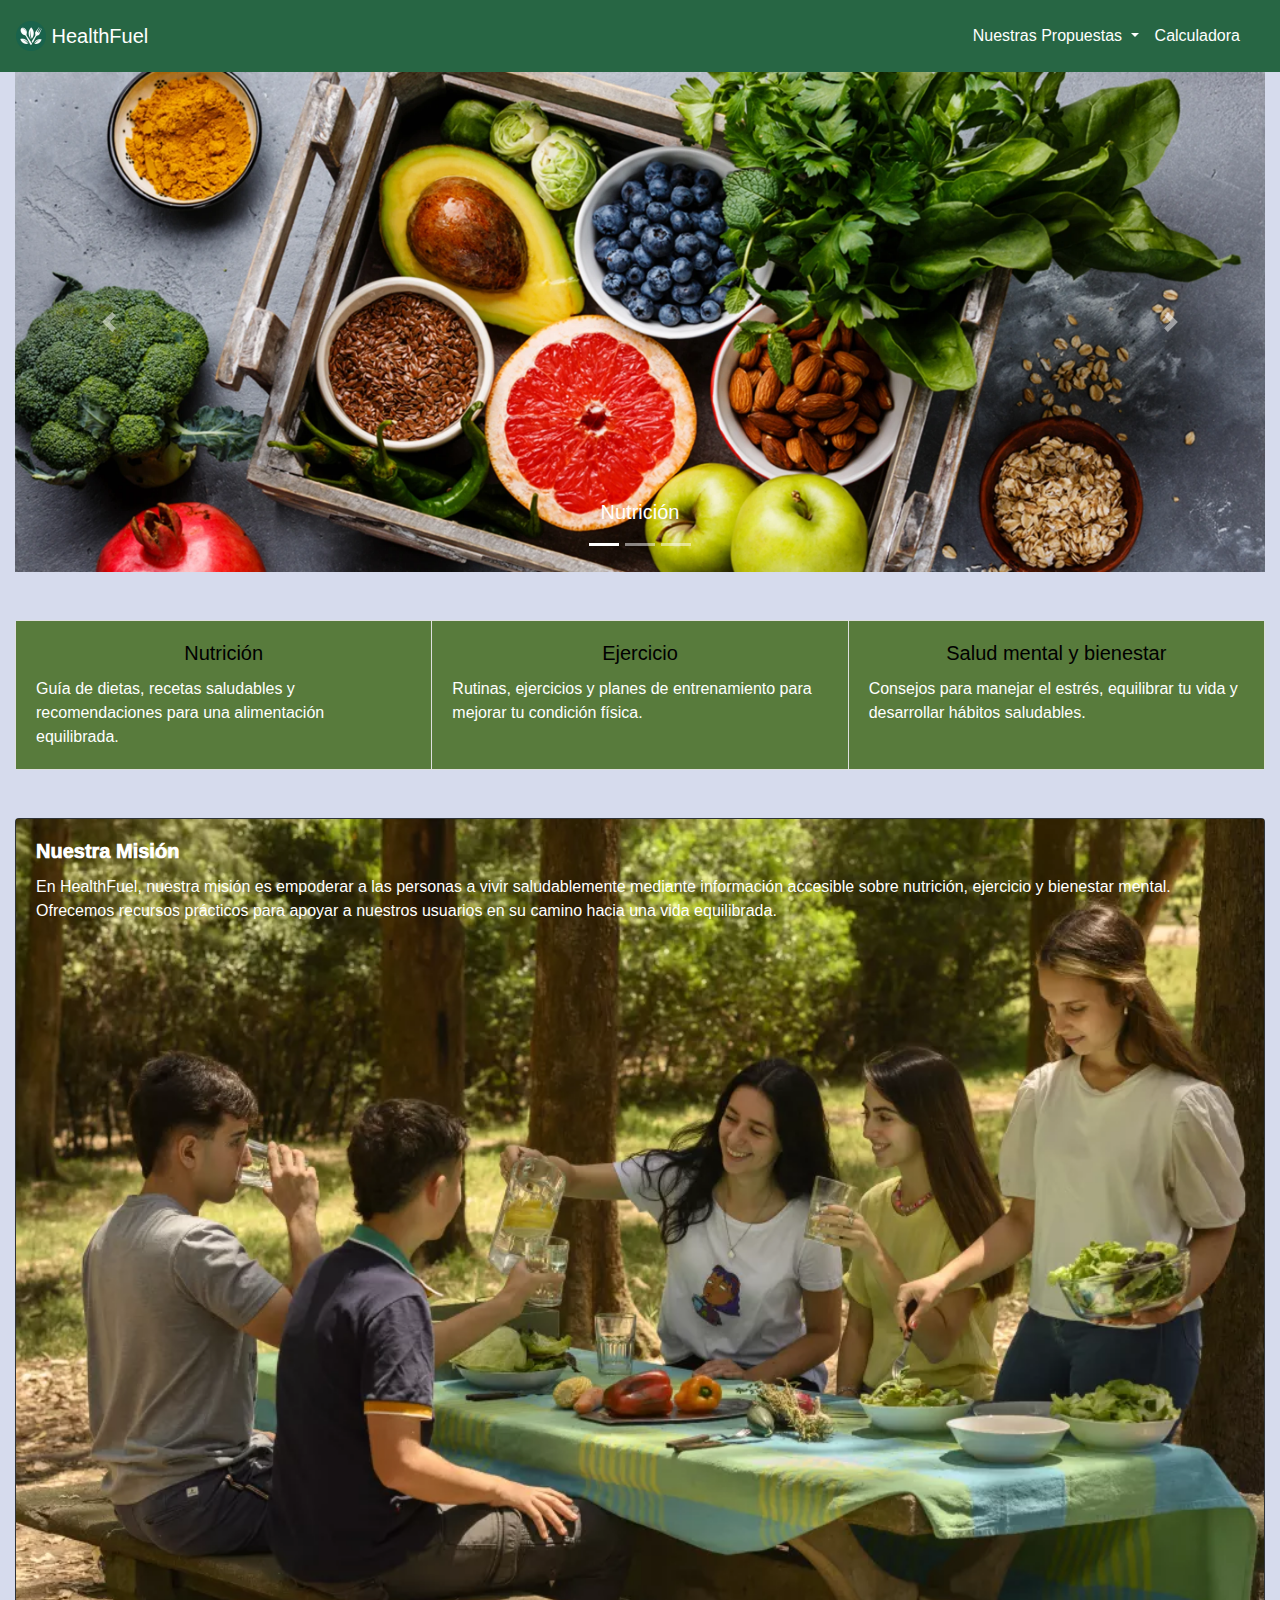
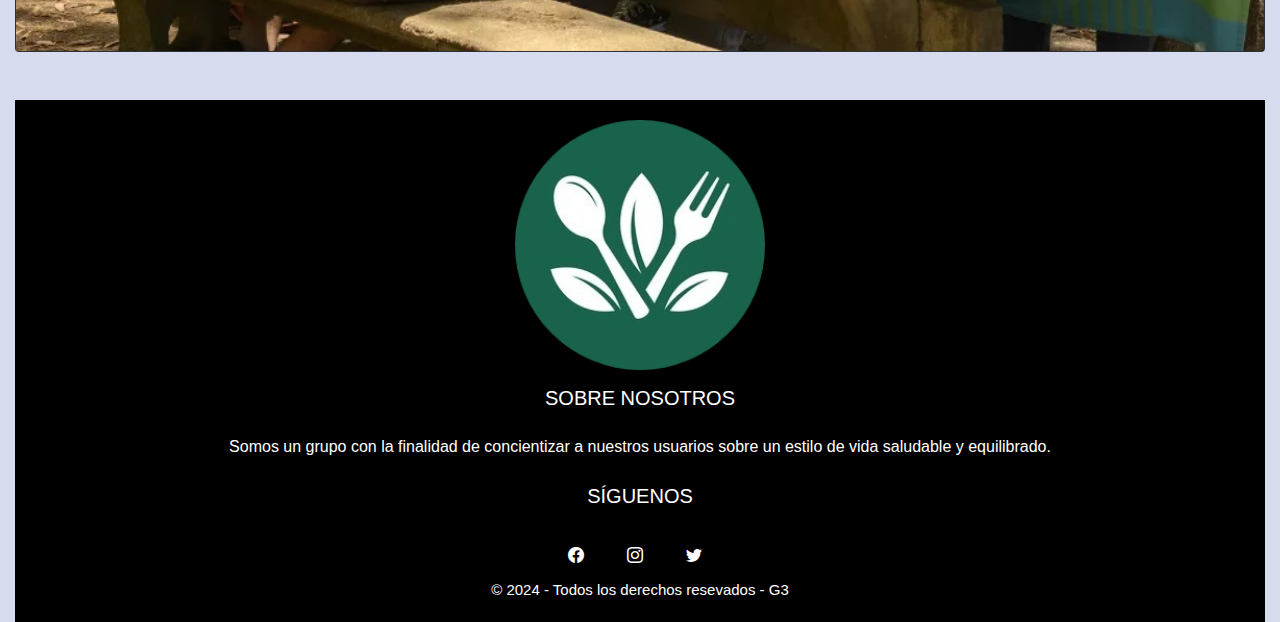
<file: index.html>
<!DOCTYPE html>
<html lang="en">

<head>
  <meta charset="UTF-8">
  <meta http-equiv="X-UA-Compatible" content="IE=edge">
  <meta name="viewport" content="width=device-width, initial-scale=1.0">
  <link rel="stylesheet" href="css/bootstrap.min.css">
  <link rel="stylesheet" href="css/styles.css">
  <link rel="stylesheet" href="https://cdn.jsdelivr.net/npm/bootstrap-icons@1.9.1/font/bootstrap-icons.css">
  <title>HealthFuel</title>
</head>

<body>
  
  <div class="header">
    <!--Navbar-->
    <nav class="navbar navbar-dark" style="background-color: rgb(39, 102, 68);">
    <a class="navbar-brand" href="index.html">
      <img src="img/logo-modified.png" width="30" height="30" class="d-inline-block align-top" alt="">
      HealthFuel
      <nav class="navbar navbar-expand-lg" style="background-color: rgb(39, 102, 68);">
        <a class="navbar-brand" href="#"></a>
        <button class="navbar-toggler" type="button" data-toggle="collapse" data-target="#navbarSupportedContent"
          aria-controls="navbarSupportedContent" aria-expanded="false" aria-label="Toggle navigation">
          <span class="navbar-toggler-icon"></span>
        </button>

        <div class="collapse navbar-collapse" id="navbarSupportedContent">
          <ul class="navbar-nav mr-auto">
            <li class="nav-item dropdown active">
              <a class="nav-link dropdown-toggle" href="#" id="navbarDropdown" role="button" data-toggle="dropdown"
                aria-haspopup="true" aria-expanded="false">
                Nuestras Propuestas
              </a>
              <div class="dropdown-menu" aria-labelledby="navbarDropdown">
                <a class="dropdown-item" href="Nutricion.html">Nutrición</a>
                <div class="dropdown-divider"></div>
                <a class="dropdown-item" href="Ejercicio.html">Ejercicio</a>
                <div class="dropdown-divider"></div>
                <a class="dropdown-item" href="Salud-bienestar.html">Salud mental y bienestar</a>
              </div>
            </li>
            <li class="nav-item active">
              <a class="nav-link" href="Calculadora.html">Calculadora</a>
            </li>
            
          </ul>
        </div>
      </nav>
    </a>
  </nav>
  </div>
  
  
  <div class="container-fluid">
    
    <!--Carrusel-->
    <div class="contacarru">
      <div id="carouselExampleSlidesOnly" class="carousel slide" data-ride="carousel">
        <ol class="carousel-indicators">
          <li data-target="#carouselExampleSlidesOnly" data-slide-to="0" class="active"></li>
          <li data-target="#carouselExampleSlidesOnly" data-slide-to="1"></li>
          <li data-target="#carouselExampleSlidesOnly" data-slide-to="2"></li>
        </ol>


        <div class="carousel-inner">

          <div class="carousel-item active car">
            <img class="d-block" src="img/nutricion2.jpg" alt="Primer slide">
            <div class="carousel-caption d-none d-md-block">
              <h5>Nutrición</h5>
            </div>
          </div>

          <div class="carousel-item car">
            <img class="d-block" src="img/Ejercicio.jpg" alt="Segundo slide">
            <div class="carousel-caption d-none d-md-block">
              <h5>Ejercicio</h5>
            </div>
          </div>

          <div class="carousel-item car">
            <img class="d-block" src="img/salud-mental.jpg" alt="Tercer slide">
            <div class="carousel-caption d-none d-md-block">
              <h5>Salud mental y bienestar</h5>
            </div>
          </div>

          <a class="carousel-control-prev" href="#carouselExampleSlidesOnly" role="button" data-slide="prev">
            <span class="carousel-control-prev-icon" aria-hidden="false"></span>
            <span class="sr-only">Previous</span>
          </a>
          <a class="carousel-control-next" href="#carouselExampleSlidesOnly" role="button" data-slide="next">
            <span class="carousel-control-next-icon" aria-hidden="true"></span>
            <span class="sr-only">Next</span>
          </a>

        </div>
      </div>
    </div>
    <!--Cards-->
    </br>
    </br>
    <div class="card-group" >
      <div class="card">
        <div class="card-body" style="background: #587b3c;">
          <a href="/Nutricion.html">
            <h5 class="card-title" style="color: black;">Nutrición</h5>
          </a>
          <p class="card-text">Guía de dietas, recetas saludables y recomendaciones para una alimentación equilibrada.</p>
        </div>
      </div>
      <div class="card">
        <div class="card-body" style="background: #587b3c;">
          <a href="/Ejercicio.html">
            <h5 class="card-title" style="color: black;">Ejercicio</h5>
          </a>
          <p class="card-text">Rutinas, ejercicios y planes de entrenamiento para mejorar tu condición física.</p>
        </div>
      </div>
      <div class="card">
        <div class="card-body" style="background: #587b3c;">
          <a href="/Salud-bienestar.html">
            <h5 class="card-title" style="color: black;">Salud mental y bienestar</h5>
          </a>
          <p class="card-text">Consejos para manejar el estrés, equilibrar tu vida y desarrollar hábitos saludables.</p>
        </div>
      </div>
    </div>
    <!--Mision-->
    </br>
    </br>
    <div class="card bg-dark text-white">
      <img class="w-100 h-50" src="img/mision.jpeg" class="card-img" alt="...">
      <div class="card-img-overlay">
        <h5 class="card-title"style="font-weight: 1000">Nuestra Misión</h5>
        <p class="card-text" style="font-weight: 400;">En HealthFuel, nuestra misión es empoderar a las personas a vivir saludablemente mediante información 
          accesible sobre nutrición, ejercicio y bienestar mental. Ofrecemos recursos prácticos para apoyar a nuestros usuarios en 
          su camino hacia una vida equilibrada.</p>
      </div>
    </div>
    <!--Footer-->
    </br>
    </br>
    <footer class="pie-pagina">
      <div class="grupo-1">
        <div class="box">
          <figure>
            <a href="#">
              <img src="img/logo-modified.png">
            </a>
          </figure>
        </div>
        <div class="box">
          <h2>SOBRE NOSOTROS</h2>
          <p>
          <p>Somos un grupo con la finalidad de concientizar a nuestros usuarios sobre un estilo de vida saludable y equilibrado.</p>
        </div>
        <div class="box">
          <h2>SÍGUENOS</h2>
          <div class="redess">
            <a href="#"><i class="bi bi-facebook"></i></a>
            <a href="#"><i class="bi bi-instagram"></i></a>
            <a href="#"><i class="bi bi-twitter"></i></a>
          </div>
        </div>
      </div>

      <div class="grupo-3">
        <small>&copy; 2024 - Todos los derechos resevados - G3</small>
      </div>

    </footer>

  </div>
  <script src="js/jquery-3.5.1.js"></script>
  <script src="js/bootstrap.min.js"></script>
</body>

</html>
</file>
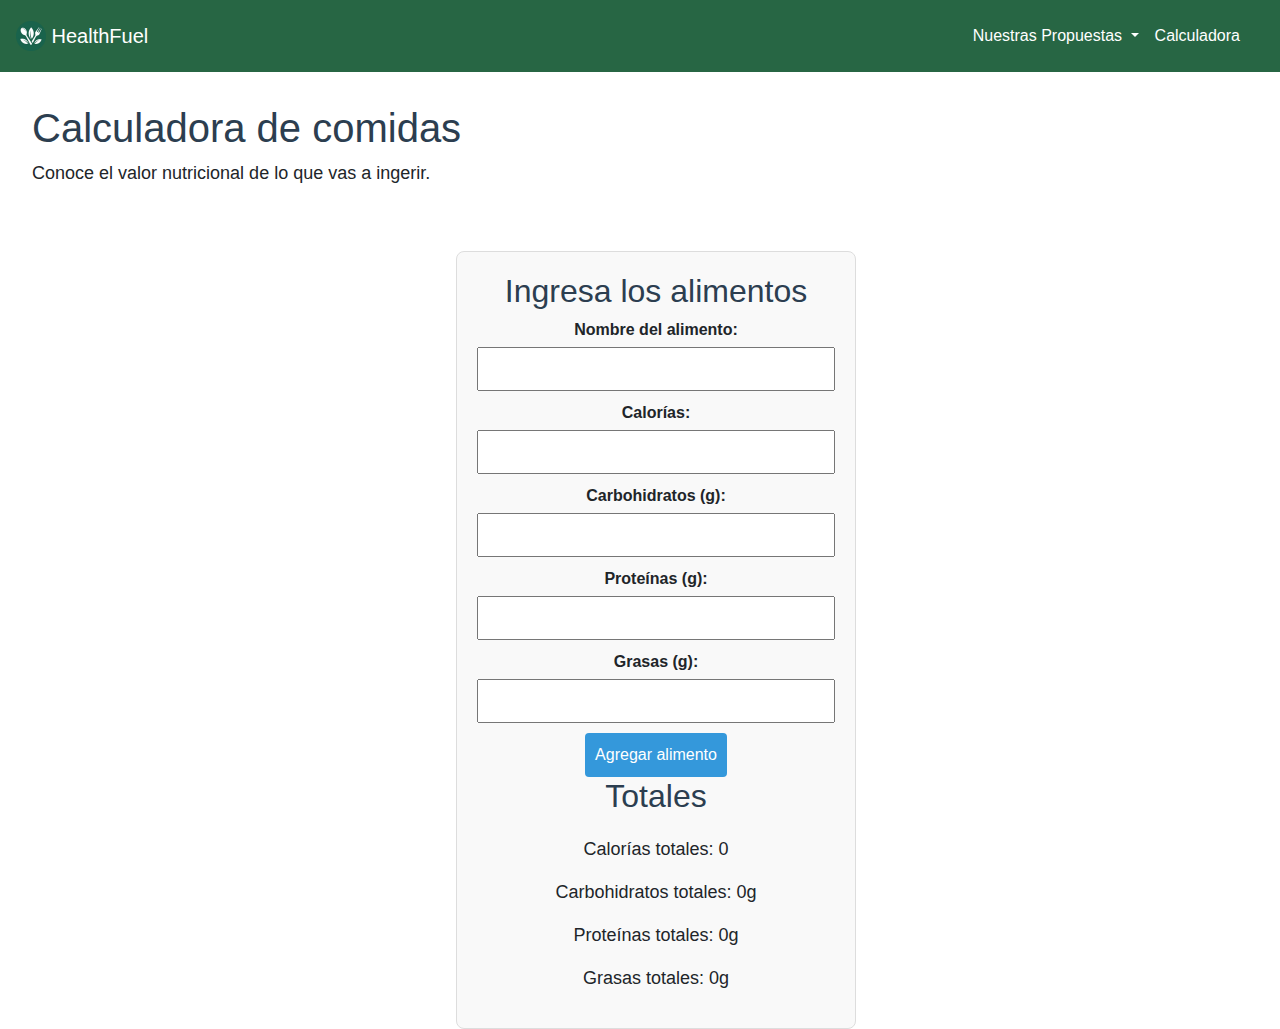
<file: Calculadora.html>
<!DOCTYPE html>
<html lang="en">

<head>
  <meta charset="UTF-8">
  <meta http-equiv="X-UA-Compatible" content="IE=edge">
  <meta name="viewport" content="width=device-width, initial-scale=1.0">
  <link rel="stylesheet" href="css/bootstrap.min.css">
  <link rel="stylesheet" href="css/style2.css">
  
  <link rel="stylesheet" href="https://cdn.jsdelivr.net/npm/bootstrap-icons@1.9.1/font/bootstrap-icons.css">
  <title>HealthFuel</title>
</head>

<body>
  
  <div class="header">
    <!--Navbar-->
    <nav class="navbar navbar-dark" style="background-color: rgb(39, 102, 68);">
    <a class="navbar-brand" href="index.html">
      <img src="img/logo-modified.png" width="30" height="30" class="d-inline-block align-top" alt="">
      HealthFuel
      <nav class="navbar navbar-expand-lg" style="background-color: rgb(39, 102, 68);">
        <a class="navbar-brand" href="#"></a>
        <button class="navbar-toggler" type="button" data-toggle="collapse" data-target="#navbarSupportedContent"
          aria-controls="navbarSupportedContent" aria-expanded="false" aria-label="Toggle navigation">
          <span class="navbar-toggler-icon"></span>
        </button>

        <div class="collapse navbar-collapse" id="navbarSupportedContent">
          <ul class="navbar-nav mr-auto">
            <li class="nav-item dropdown active">
              <a class="nav-link dropdown-toggle" href="#" id="navbarDropdown" role="button" data-toggle="dropdown"
                aria-haspopup="true" aria-expanded="false">
                Nuestras Propuestas
              </a>
              <div class="dropdown-menu" aria-labelledby="navbarDropdown">
                <a class="dropdown-item" href="Nutricion.html">Nutrición</a>
                <div class="dropdown-divider"></div>
                <a class="dropdown-item" href="Ejercicio.html">Ejercicio</a>
                <div class="dropdown-divider"></div>
                <a class="dropdown-item" href="Salud-bienestar.html">Salud mental y bienestar</a>
              </div>
            </li>
            <li class="nav-item active">
              <a class="nav-link" href="Calculadora.html">Calculadora</a>
            </li>
            
          </ul>
        </div>
      </nav>
    </a>
  </nav>
  </div>
  <section class="inicio">
    <h1>Calculadora de comidas</h1>
    <p>Conoce el valor nutricional de lo que vas a ingerir.</p>

    <div class="calculator">
        <h2>Ingresa los alimentos</h2>
        <form id="mealForm">
            <div>
                <label for="food">Nombre del alimento:</label>
                <input type="text" id="food" required>
            </div>
            <div>
                <label for="calories">Calorías:</label>
                <input type="number" id="calories" required>
            </div>
            <div>
                <label for="carbs">Carbohidratos (g):</label>
                <input type="number" id="carbs" required>
            </div>
            <div>
                <label for="proteins">Proteínas (g):</label>
                <input type="number" id="proteins" required>
            </div>
            <div>
                <label for="fats">Grasas (g):</label>
                <input type="number" id="fats" required>
            </div>
            <button class = "botonAgregar" type="submit">Agregar alimento</button>
        </form>

        <h2>Totales</h2>
        <div id="totals">
            <p>Calorías totales: <span id="totalCalories">0</span></p>
            <p>Carbohidratos totales: <span id="totalCarbs">0</span>g</p>
            <p>Proteínas totales: <span id="totalProteins">0</span>g</p>
            <p>Grasas totales: <span id="totalFats">0</span>g</p>
        </div>
    </div>

    <script src="js/jquery-3.5.1.js"></script>
    <script src="js/bootstrap.min.js"></script>
  </body>
</html>
</file>
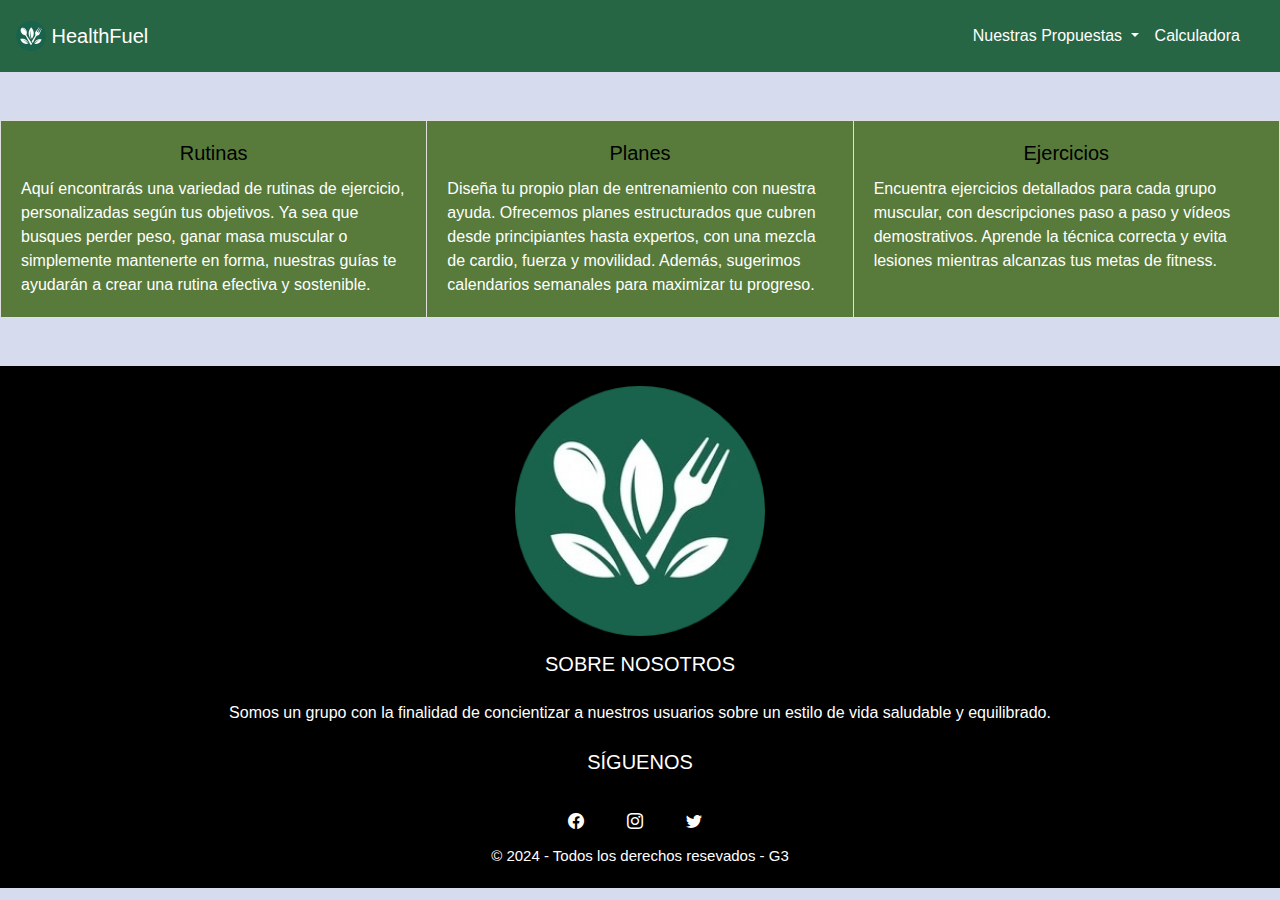
<file: Ejercicio.html>
<!DOCTYPE html>
<html lang="en">

<head>
  <meta charset="UTF-8">
  <meta http-equiv="X-UA-Compatible" content="IE=edge">
  <meta name="viewport" content="width=device-width, initial-scale=1.0">
  <link rel="stylesheet" href="css/bootstrap.min.css">
  <link rel="stylesheet" href="css/styles.css">
  <link rel="stylesheet" href="https://cdn.jsdelivr.net/npm/bootstrap-icons@1.9.1/font/bootstrap-icons.css">
  <title>HealthFuel</title>
</head>

<body>
  <!--Navbar-->
  <nav class="navbar navbar-dark" style="background-color: rgb(39, 102, 68);">
    <a class="navbar-brand" href="index.html">
      <img src="img/logo-modified.png" width="30" height="30" class="d-inline-block align-top" alt="">
      HealthFuel
      <nav class="navbar navbar-expand-lg" style="background-color: rgb(39, 102, 68);">
        <a class="navbar-brand" href="#"></a>
        <button class="navbar-toggler" type="button" data-toggle="collapse" data-target="#navbarSupportedContent"
          aria-controls="navbarSupportedContent" aria-expanded="false" aria-label="Toggle navigation">
          <span class="navbar-toggler-icon"></span>
        </button>

        <div class="collapse navbar-collapse" id="navbarSupportedContent">
          <ul class="navbar-nav mr-auto">
            <li class="nav-item dropdown active">
              <a class="nav-link dropdown-toggle" href="#" id="navbarDropdown" role="button" data-toggle="dropdown"
                aria-haspopup="true" aria-expanded="false">
                Nuestras Propuestas
              </a>
              <div class="dropdown-menu" aria-labelledby="navbarDropdown">
                <a class="dropdown-item" href="Nutricion.html">Nutrición</a>
                <div class="dropdown-divider"></div>
                <a class="dropdown-item" href="Ejercicio.html">Ejercicio</a>
                <div class="dropdown-divider"></div>
                <a class="dropdown-item" href="Salud-bienestar.html">Salud mental y bienestar</a>
              </div>
            </li>
            <li class="nav-item active">
              <a class="nav-link" href="/Calculadora.html">Calculadora</a>
            </li>
            
          </ul>
        </div>
      </nav>
    </a>
  </nav>
</br>
</br>
  
    <div class="card-group">
      <div class="card">
        <div class="card-body" style="background: #587b3c;">
          <a href="Recomendaciones.html">
            <h5 class="card-title" style="color: black;">Rutinas</h5>
          </a>
          <p class="card-text">
            Aquí encontrarás una variedad de rutinas de ejercicio, personalizadas según tus objetivos. Ya sea que busques perder peso, ganar masa muscular o simplemente mantenerte en forma, nuestras guías te ayudarán a crear una rutina efectiva y sostenible.
          </p>
        </div>
      </div>
      <div class="card">
        <div class="card-body" style="background: #587b3c;">
          <a href="Estadisticas.html">
            <h5 class="card-title" style="color: black;">Planes</h5>
          </a>
          <p class="card-text">
            Diseña tu propio plan de entrenamiento con nuestra ayuda. Ofrecemos planes estructurados que cubren desde principiantes hasta expertos, con una mezcla de cardio, fuerza y movilidad. Además, sugerimos calendarios semanales para maximizar tu progreso.
          </p>
        </div>
      </div>
      <div class="card">
        <div class="card-body" style="background: #587b3c;">
          <a href="#">
            <h5 class="card-title" style="color: black;">Ejercicios</h5>
          </a>
          <p class="card-text">
            Encuentra ejercicios detallados para cada grupo muscular, con descripciones paso a paso y vídeos demostrativos. Aprende la técnica correcta y evita lesiones mientras alcanzas tus metas de fitness.
          </p>
        </div>
      </div>
    </div>    
    
    <!--Footer-->
    </br>
    </br>
    <footer class="pie-pagina">
      <div class="grupo-1">
        <div class="box">
          <figure>
            <a href="#">
              <img src="img/logo-modified.png">
            </a>
          </figure>
        </div>
        <div class="box">
          <h2>SOBRE NOSOTROS</h2>
          <p>
          <p>Somos un grupo con la finalidad de concientizar a nuestros usuarios sobre un estilo de vida saludable y equilibrado.</p>
        </div>
        <div class="box">
          <h2>SÍGUENOS</h2>
          <div class="redess">
            <a href="#"><i class="bi bi-facebook"></i></a>
            <a href="#"><i class="bi bi-instagram"></i></a>
            <a href="#"><i class="bi bi-twitter"></i></a>
          </div>
        </div>
      </div>

      <div class="grupo-3">
        <small>&copy; 2024 - Todos los derechos resevados - G3</small>
      </div>

    </footer>


  <script src="js/jquery-3.5.1.js"></script>
  <script src="js/bootstrap.min.js"></script>
</body>

</html>
</file>
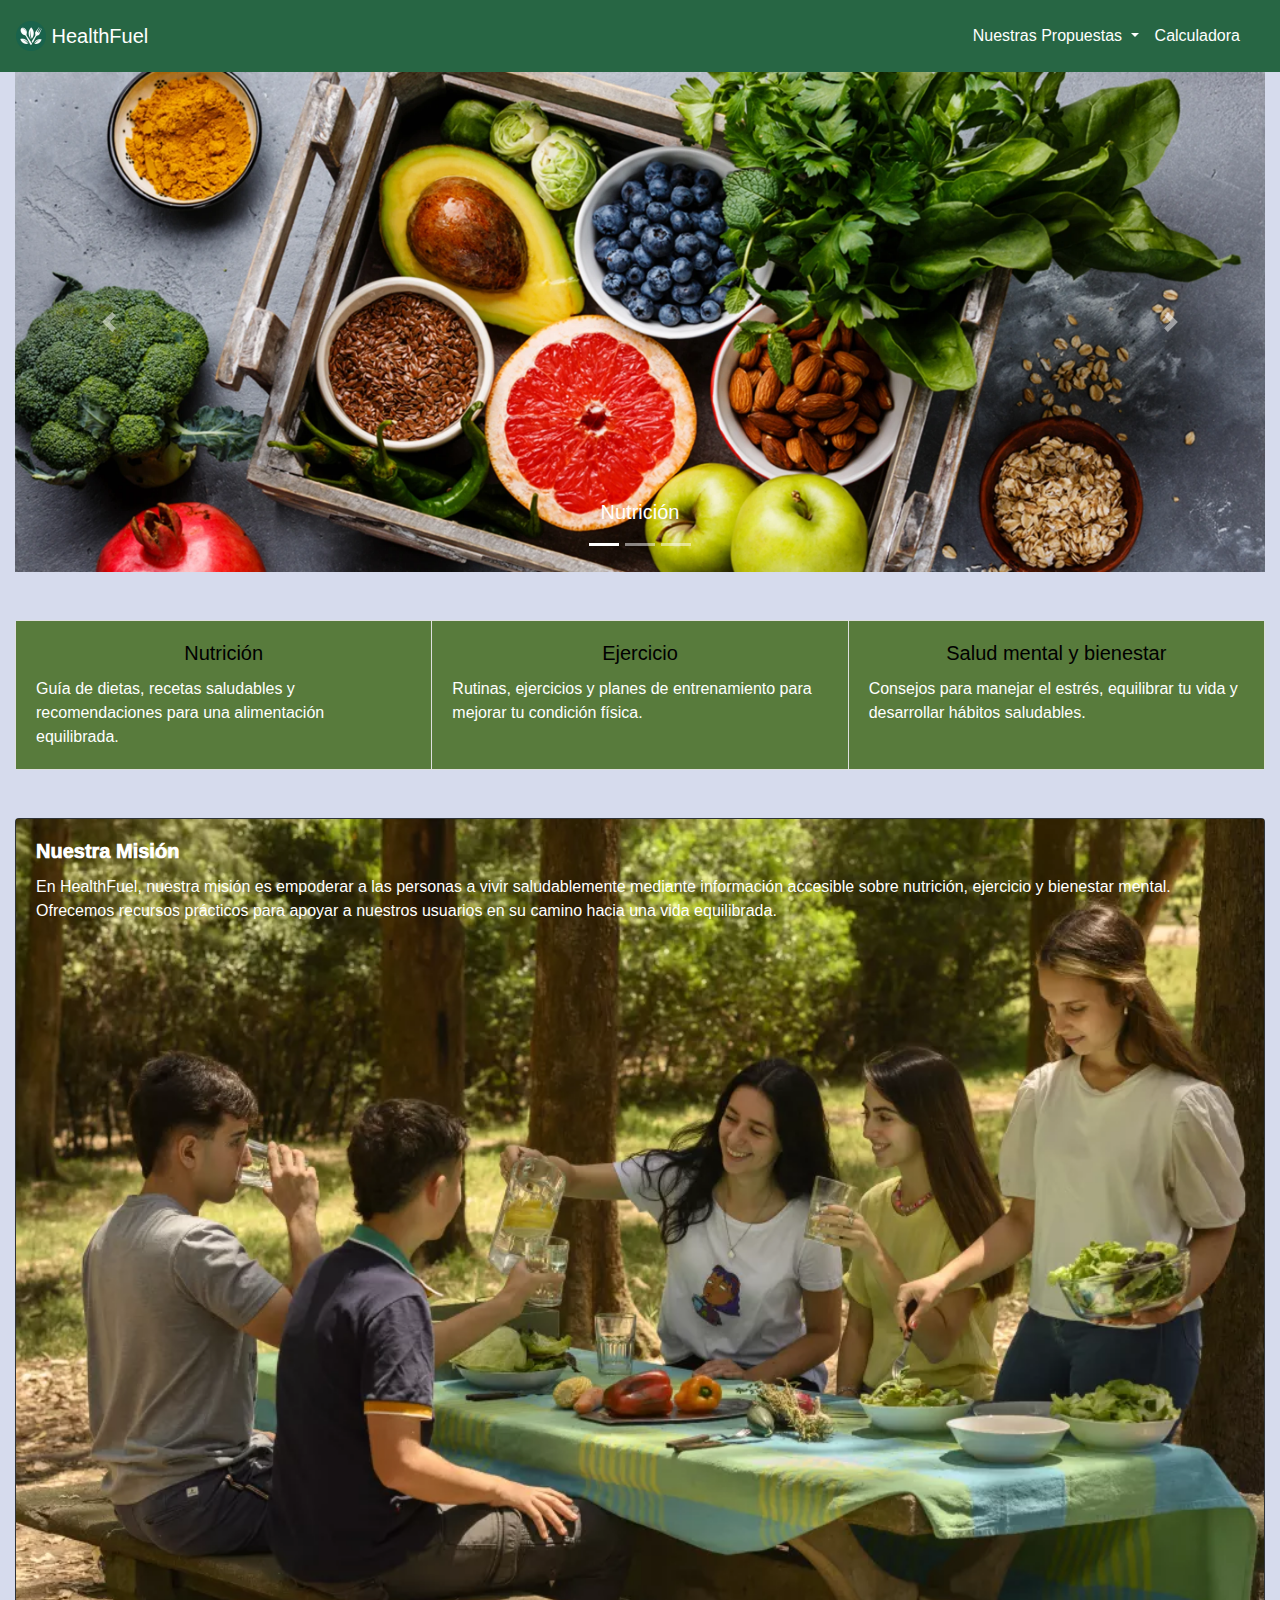
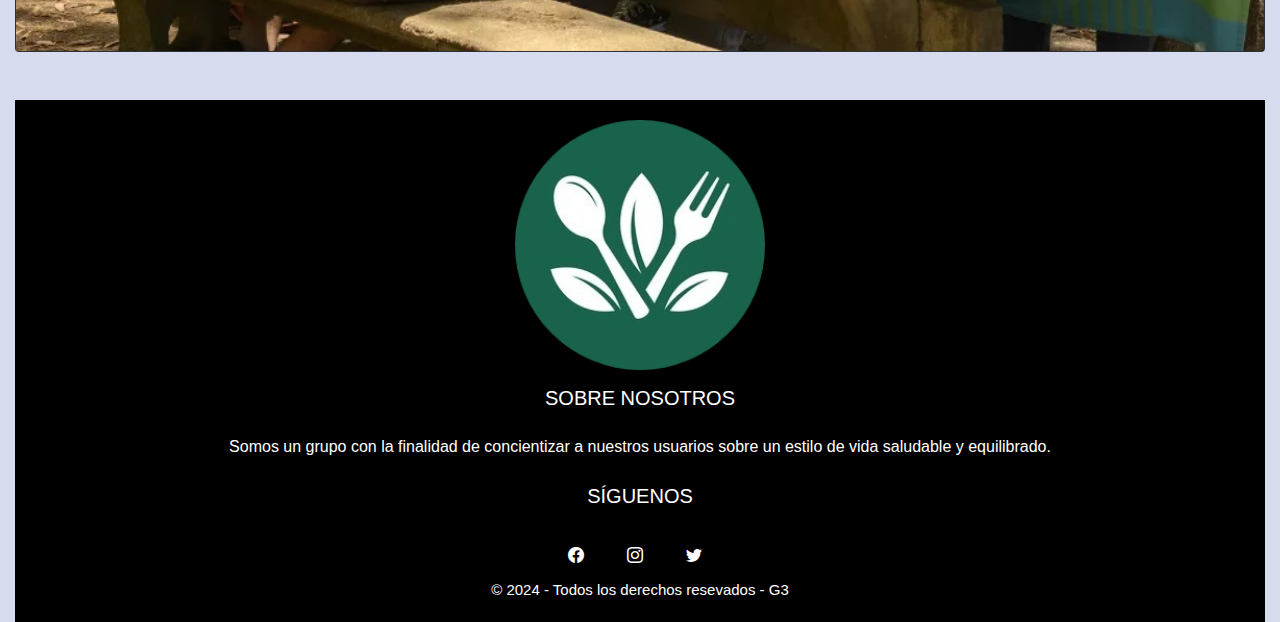
<file: Inicio.html>
<!DOCTYPE html>
<html lang="en">

<head>
  <meta charset="UTF-8">
  <meta http-equiv="X-UA-Compatible" content="IE=edge">
  <meta name="viewport" content="width=device-width, initial-scale=1.0">
  <link rel="stylesheet" href="css/bootstrap.min.css">
  <link rel="stylesheet" href="css/styles.css">
  <link rel="stylesheet" href="https://cdn.jsdelivr.net/npm/bootstrap-icons@1.9.1/font/bootstrap-icons.css">
  <title>HealthFuel</title>
</head>

<body>
  
  <div class="header">
    <!--Navbar-->
    <nav class="navbar navbar-dark" style="background-color: rgb(39, 102, 68);">
    <a class="navbar-brand" href="Inicio.html">
      <img src="img/logo-modified.png" width="30" height="30" class="d-inline-block align-top" alt="">
      HealthFuel
      <nav class="navbar navbar-expand-lg" style="background-color: rgb(39, 102, 68);">
        <a class="navbar-brand" href="#"></a>
        <button class="navbar-toggler" type="button" data-toggle="collapse" data-target="#navbarSupportedContent"
          aria-controls="navbarSupportedContent" aria-expanded="false" aria-label="Toggle navigation">
          <span class="navbar-toggler-icon"></span>
        </button>

        <div class="collapse navbar-collapse" id="navbarSupportedContent">
          <ul class="navbar-nav mr-auto">
            <li class="nav-item dropdown active">
              <a class="nav-link dropdown-toggle" href="#" id="navbarDropdown" role="button" data-toggle="dropdown"
                aria-haspopup="true" aria-expanded="false">
                Nuestras Propuestas
              </a>
              <div class="dropdown-menu" aria-labelledby="navbarDropdown">
                <a class="dropdown-item" href="Nutricion.html">Nutrición</a>
                <div class="dropdown-divider"></div>
                <a class="dropdown-item" href="Ejercicio.html">Ejercicio</a>
                <div class="dropdown-divider"></div>
                <a class="dropdown-item" href="Salud-bienestar.html">Salud mental y bienestar</a>
              </div>
            </li>
            <li class="nav-item active">
              <a class="nav-link" href="#">Calculadora</a>
            </li>
            
          </ul>
        </div>
      </nav>
    </a>
  </nav>
  </div>
  
  
  <div class="container-fluid">
    
    <!--Carrusel-->
    <div class="contacarru">
      <div id="carouselExampleSlidesOnly" class="carousel slide" data-ride="carousel">
        <ol class="carousel-indicators">
          <li data-target="#carouselExampleSlidesOnly" data-slide-to="0" class="active"></li>
          <li data-target="#carouselExampleSlidesOnly" data-slide-to="1"></li>
          <li data-target="#carouselExampleSlidesOnly" data-slide-to="2"></li>
        </ol>


        <div class="carousel-inner">

          <div class="carousel-item active car">
            <img class="d-block" src="img/nutricion2.jpg" alt="Primer slide">
            <div class="carousel-caption d-none d-md-block">
              <h5>Nutrición</h5>
            </div>
          </div>

          <div class="carousel-item car">
            <img class="d-block" src="img/Ejercicio.jpg" alt="Segundo slide">
            <div class="carousel-caption d-none d-md-block">
              <h5>Ejercicio</h5>
            </div>
          </div>

          <div class="carousel-item car">
            <img class="d-block" src="img/salud-mental.jpg" alt="Tercer slide">
            <div class="carousel-caption d-none d-md-block">
              <h5>Salud mental y bienestar</h5>
            </div>
          </div>

          <a class="carousel-control-prev" href="#carouselExampleSlidesOnly" role="button" data-slide="prev">
            <span class="carousel-control-prev-icon" aria-hidden="false"></span>
            <span class="sr-only">Previous</span>
          </a>
          <a class="carousel-control-next" href="#carouselExampleSlidesOnly" role="button" data-slide="next">
            <span class="carousel-control-next-icon" aria-hidden="true"></span>
            <span class="sr-only">Next</span>
          </a>

        </div>
      </div>
    </div>
    <!--Cards-->
    </br>
    </br>
    <div class="card-group" >
      <div class="card">
        <div class="card-body" style="background: #587b3c;">
          <a href="Recomendaciones.html">
            <h5 class="card-title" style="color: black;">Nutrición</h5>
          </a>
          <p class="card-text">Guía de dietas, recetas saludables y recomendaciones para una alimentación equilibrada.</p>
        </div>
      </div>
      <div class="card">
        <div class="card-body" style="background: #587b3c;">
          <a href="Estadisticas.html">
            <h5 class="card-title" style="color: black;">Ejercicio</h5>
          </a>
          <p class="card-text">Rutinas, ejercicios y planes de entrenamiento para mejorar tu condición física.</p>
        </div>
      </div>
      <div class="card">
        <div class="card-body" style="background: #587b3c;">
          <a href="#">
            <h5 class="card-title" style="color: black;">Salud mental y bienestar</h5>
          </a>
          <p class="card-text">Consejos para manejar el estrés, equilibrar tu vida y desarrollar hábitos saludables.</p>
        </div>
      </div>
    </div>
    <!--Mision-->
    </br>
    </br>
    <div class="card bg-dark text-white">
      <img class="w-100 h-50" src="img/mision.jpeg" class="card-img" alt="...">
      <div class="card-img-overlay">
        <h5 class="card-title"style="font-weight: 1000">Nuestra Misión</h5>
        <p class="card-text" style="font-weight: 400;">En HealthFuel, nuestra misión es empoderar a las personas a vivir saludablemente mediante información 
          accesible sobre nutrición, ejercicio y bienestar mental. Ofrecemos recursos prácticos para apoyar a nuestros usuarios en 
          su camino hacia una vida equilibrada.</p>
      </div>
    </div>
    <!--Footer-->
    </br>
    </br>
    <footer class="pie-pagina">
      <div class="grupo-1">
        <div class="box">
          <figure>
            <a href="#">
              <img src="img/logo-modified.png">
            </a>
          </figure>
        </div>
        <div class="box">
          <h2>SOBRE NOSOTROS</h2>
          <p>
          <p>Somos un grupo con la finalidad de concientizar a nuestros usuarios sobre un estilo de vida saludable y equilibrado.</p>
        </div>
        <div class="box">
          <h2>SÍGUENOS</h2>
          <div class="redess">
            <a href="#"><i class="bi bi-facebook"></i></a>
            <a href="#"><i class="bi bi-instagram"></i></a>
            <a href="#"><i class="bi bi-twitter"></i></a>
          </div>
        </div>
      </div>

      <div class="grupo-3">
        <small>&copy; 2024 - Todos los derechos resevados - G3</small>
      </div>

    </footer>

  </div>
  <script src="js/jquery-3.5.1.js"></script>
  <script src="js/bootstrap.min.js"></script>
</body>

</html>
</file>
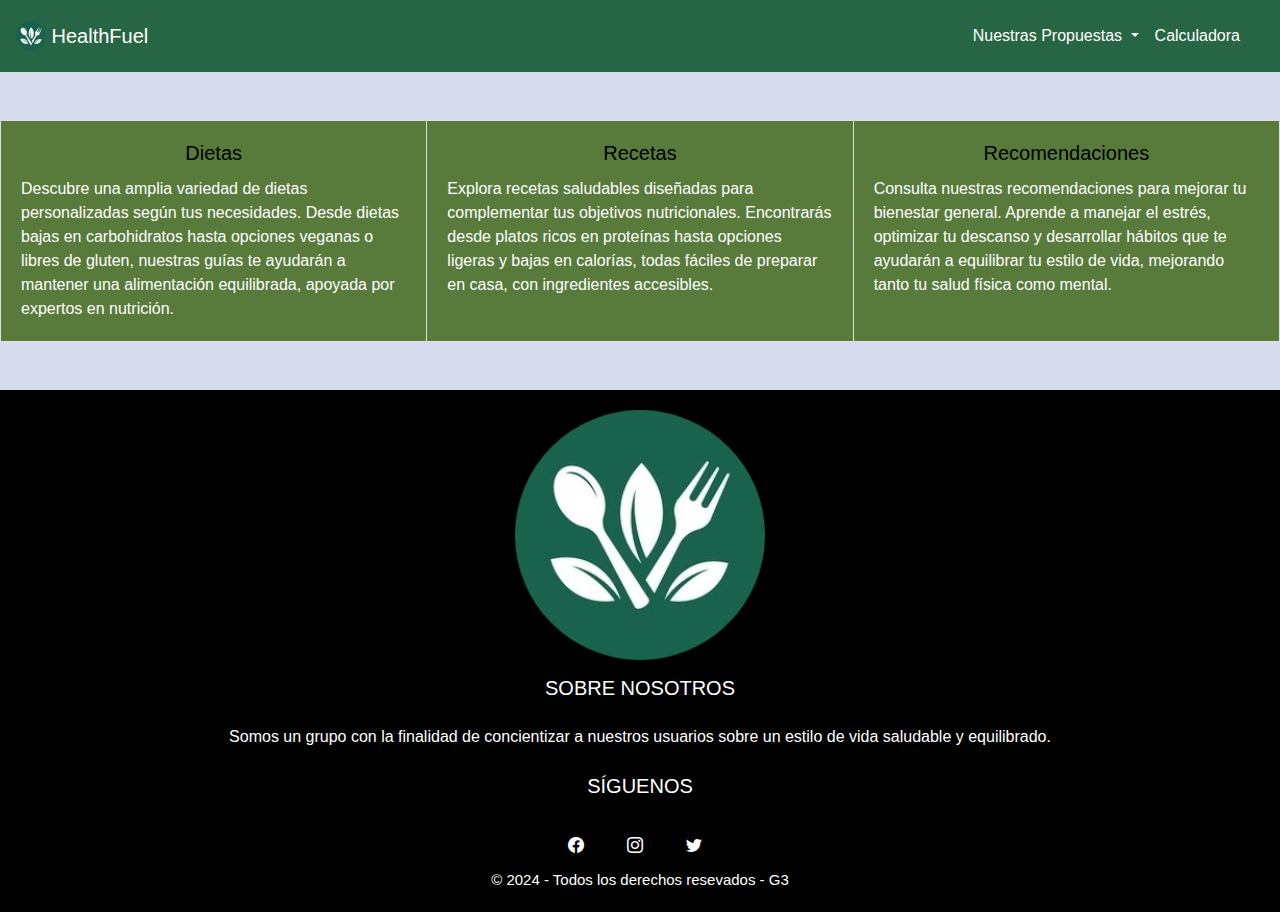
<file: Nutricion.html>
<!DOCTYPE html>
<html lang="en">

<head>
  <meta charset="UTF-8">
  <meta http-equiv="X-UA-Compatible" content="IE=edge">
  <meta name="viewport" content="width=device-width, initial-scale=1.0">
  <link rel="stylesheet" href="css/bootstrap.min.css">
  <link rel="stylesheet" href="css/styles.css">
  <link rel="stylesheet" href="https://cdn.jsdelivr.net/npm/bootstrap-icons@1.9.1/font/bootstrap-icons.css">
  <title>HealthFuel</title>
</head>

<body>
  <!--Navbar-->
  <nav class="navbar navbar-dark" style="background-color: rgb(39, 102, 68);">
    <a class="navbar-brand" href="index.html">
      <img src="img/logo-modified.png" width="30" height="30" class="d-inline-block align-top" alt="">
      HealthFuel
      <nav class="navbar navbar-expand-lg" style="background-color: rgb(39, 102, 68);">
        <a class="navbar-brand" href="#"></a>
        <button class="navbar-toggler" type="button" data-toggle="collapse" data-target="#navbarSupportedContent"
          aria-controls="navbarSupportedContent" aria-expanded="false" aria-label="Toggle navigation">
          <span class="navbar-toggler-icon"></span>
        </button>

        <div class="collapse navbar-collapse" id="navbarSupportedContent">
          <ul class="navbar-nav mr-auto">
            <li class="nav-item dropdown active">
              <a class="nav-link dropdown-toggle" href="#" id="navbarDropdown" role="button" data-toggle="dropdown"
                aria-haspopup="true" aria-expanded="false">
                Nuestras Propuestas
              </a>
              <div class="dropdown-menu" aria-labelledby="navbarDropdown">
                <a class="dropdown-item" href="Nutricion.html">Nutrición</a>
                <div class="dropdown-divider"></div>
                <a class="dropdown-item" href="Ejercicio.html">Ejercicio</a>
                <div class="dropdown-divider"></div>
                <a class="dropdown-item" href="Salud-bienestar.html">Salud mental y bienestar</a>
              </div>
            </li>
            <li class="nav-item active">
              <a class="nav-link" href="/Calculadora.html">Calculadora</a>
            </li>      
          </ul>
        </div>
      </nav>
    </a>
  </nav>
 
    
    <!--Cards-->
  </br>
</br>
<div class="card-group">
  <div class="card">
    <div class="card-body" style="background: #587b3c;">
      <a href="Recomendaciones.html">
        <h5 class="card-title" style="color: black;">Dietas</h5>
      </a>
      <p class="card-text">
        Descubre una amplia variedad de dietas personalizadas según tus necesidades. Desde dietas bajas en carbohidratos hasta opciones veganas o libres de gluten, nuestras guías te ayudarán a mantener una alimentación equilibrada, apoyada por expertos en nutrición.
      </p>
    </div>
  </div>
  <div class="card">
    <div class="card-body" style="background: #587b3c;">
      <a href="Estadisticas.html">
        <h5 class="card-title" style="color: black;">Recetas</h5>
      </a>
      <p class="card-text">
        Explora recetas saludables diseñadas para complementar tus objetivos nutricionales. Encontrarás desde platos ricos en proteínas hasta opciones ligeras y bajas en calorías, todas fáciles de preparar en casa, con ingredientes accesibles.
      </p>
    </div>
  </div>
  <div class="card">
    <div class="card-body" style="background: #587b3c;">
      <a href="#">
        <h5 class="card-title" style="color: black;">Recomendaciones</h5>
      </a>
      <p class="card-text">
        Consulta nuestras recomendaciones para mejorar tu bienestar general. Aprende a manejar el estrés, optimizar tu descanso y desarrollar hábitos que te ayudarán a equilibrar tu estilo de vida, mejorando tanto tu salud física como mental.
      </p>
    </div>
  </div>
</div>

    
    <!--Footer-->
    </br>
    </br>
    <footer class="pie-pagina">
      <div class="grupo-1">
        <div class="box">
          <figure>
            <a href="#">
              <img src="img/logo-modified.png">
            </a>
          </figure>
        </div>
        <div class="box">
          <h2>SOBRE NOSOTROS</h2>
          <p>
          <p>Somos un grupo con la finalidad de concientizar a nuestros usuarios sobre un estilo de vida saludable y equilibrado.</p>
        </div>
        <div class="box">
          <h2>SÍGUENOS</h2>
          <div class="redess">
            <a href="#"><i class="bi bi-facebook"></i></a>
            <a href="#"><i class="bi bi-instagram"></i></a>
            <a href="#"><i class="bi bi-twitter"></i></a>
          </div>
        </div>
      </div>

      <div class="grupo-3">
        <small>&copy; 2024 - Todos los derechos resevados - G3</small>
      </div>

    </footer>

  </div>
  <script src="js/jquery-3.5.1.js"></script>
  <script src="js/bootstrap.min.js"></script>
</body>

</html>
</file>
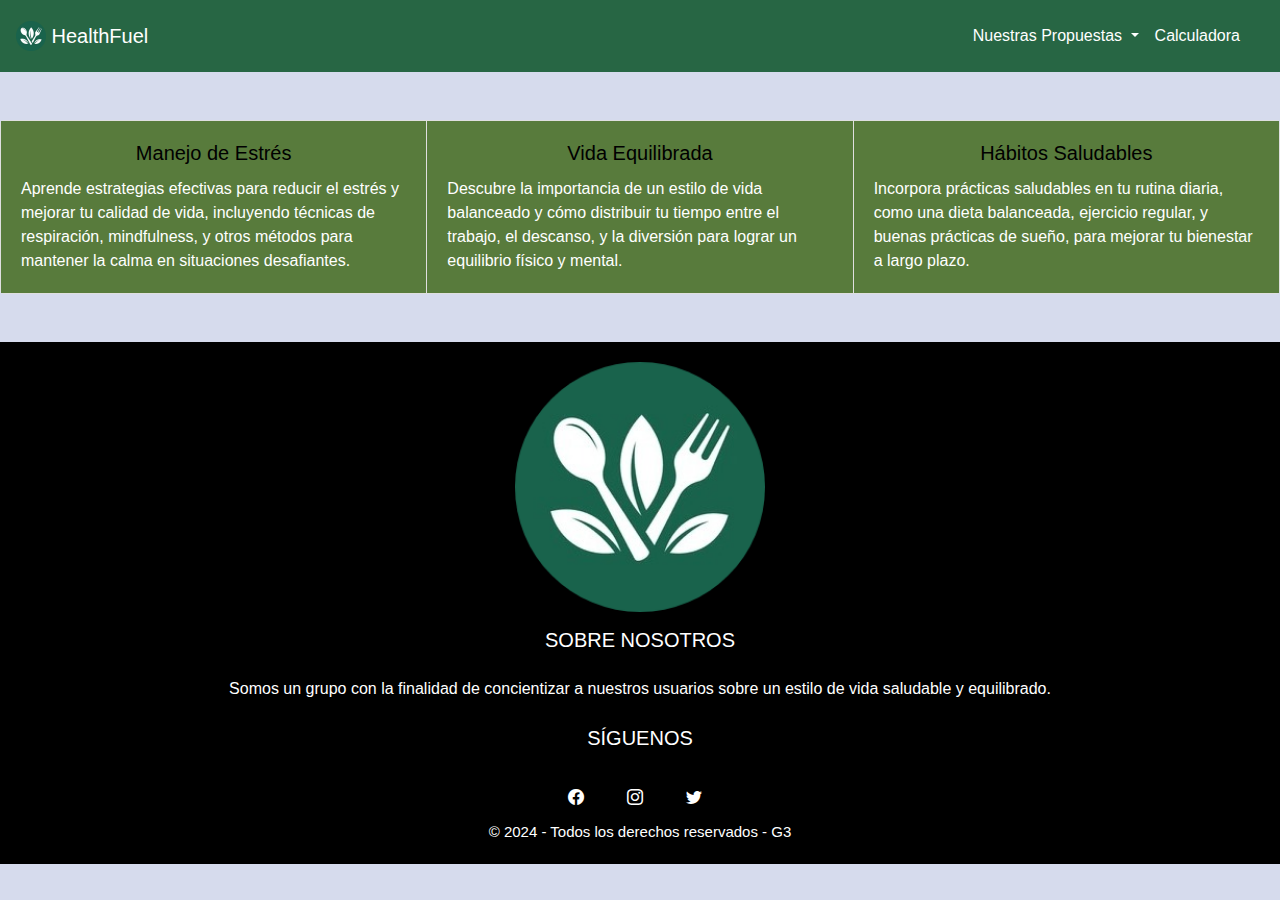
<file: Salud-bienestar.html>
<!DOCTYPE html>
<html lang="en">

<head>
  <meta charset="UTF-8">
  <meta http-equiv="X-UA-Compatible" content="IE=edge">
  <meta name="viewport" content="width=device-width, initial-scale=1.0">
  <link rel="stylesheet" href="css/bootstrap.min.css">
  <link rel="stylesheet" href="css/styles.css">
  <link rel="stylesheet" href="https://cdn.jsdelivr.net/npm/bootstrap-icons@1.9.1/font/bootstrap-icons.css">
  <title>HealthFuel</title>
</head>

<body>
  <nav class="navbar navbar-dark" style="background-color: rgb(39, 102, 68);">
    <a class="navbar-brand" href="index.html">
      <img src="img/logo-modified.png" width="30" height="30" class="d-inline-block align-top" alt="">
      HealthFuel
      <nav class="navbar navbar-expand-lg" style="background-color: rgb(39, 102, 68);">
        <a class="navbar-brand" href="#"></a>
        <button class="navbar-toggler" type="button" data-toggle="collapse" data-target="#navbarSupportedContent"
          aria-controls="navbarSupportedContent" aria-expanded="false" aria-label="Toggle navigation">
          <span class="navbar-toggler-icon"></span>
        </button>

        <div class="collapse navbar-collapse" id="navbarSupportedContent">
          <ul class="navbar-nav mr-auto">
            <li class="nav-item dropdown active">
              <a class="nav-link dropdown-toggle" href="#" id="navbarDropdown" role="button" data-toggle="dropdown"
                aria-haspopup="true" aria-expanded="false">
                Nuestras Propuestas
              </a>
              <div class="dropdown-menu" aria-labelledby="navbarDropdown">
                <a class="dropdown-item" href="Nutricion.html">Nutrición</a>
                <div class="dropdown-divider"></div>
                <a class="dropdown-item" href="Ejercicio.html">Ejercicio</a>
                <div class="dropdown-divider"></div>
                <a class="dropdown-item" href="Salud-bienestar.html">Salud mental y bienestar</a>
              </div>
            </li>
            <li class="nav-item active">
              <a class="nav-link" href="/Calculadora.html">Calculadora</a>
            </li>      
          </ul>
        </div>
      </nav>
    </a>
  </nav>
  
  <!--Cards-->
  <br><br>
  <div class="card-group">
    <div class="card">
      <div class="card-body" style="background: #587b3c;">
        <a href="Recomendaciones.html">
          <h5 class="card-title" style="color: black;">Manejo de Estrés</h5>
        </a>
        <p class="card-text">Aprende estrategias efectivas para reducir el estrés y mejorar tu calidad de vida, incluyendo técnicas de respiración, mindfulness, y otros métodos para mantener la calma en situaciones desafiantes.</p>
      </div>
    </div>
    <div class="card">
      <div class="card-body" style="background: #587b3c;">
        <a href="Estadisticas.html">
          <h5 class="card-title" style="color: black;">Vida Equilibrada</h5>
        </a>
        <p class="card-text">Descubre la importancia de un estilo de vida balanceado y cómo distribuir tu tiempo entre el trabajo, el descanso, y la diversión para lograr un equilibrio físico y mental.</p>
      </div>
    </div>
    <div class="card">
      <div class="card-body" style="background: #587b3c;">
        <a href="#">
          <h5 class="card-title" style="color: black;">Hábitos Saludables</h5>
        </a>
        <p class="card-text">Incorpora prácticas saludables en tu rutina diaria, como una dieta balanceada, ejercicio regular, y buenas prácticas de sueño, para mejorar tu bienestar a largo plazo.</p>
      </div>
    </div>
  </div>
  
  <!--Footer-->
  <br><br>
  <footer class="pie-pagina">
    <div class="grupo-1">
      <div class="box">
        <figure>
          <a href="#">
            <img src="img/logo-modified.png">
          </a>
        </figure>
      </div>
      <div class="box">
        <h2>SOBRE NOSOTROS</h2>
        <p>Somos un grupo con la finalidad de concientizar a nuestros usuarios sobre un estilo de vida saludable y equilibrado.</p>
      </div>
      <div class="box">
        <h2>SÍGUENOS</h2>
        <div class="redess">
          <a href="#"><i class="bi bi-facebook"></i></a>
          <a href="#"><i class="bi bi-instagram"></i></a>
          <a href="#"><i class="bi bi-twitter"></i></a>
        </div>
      </div>
    </div>
  </div>
    <div class="grupo-3">
      <small>&copy; 2024 - Todos los derechos reservados - G3</small>
    </div>
  </footer>

</div>
  <script src="js/jquery-3.5.1.js"></script>
  <script src="js/bootstrap.min.js"></script>
</body>

</html>
</file>
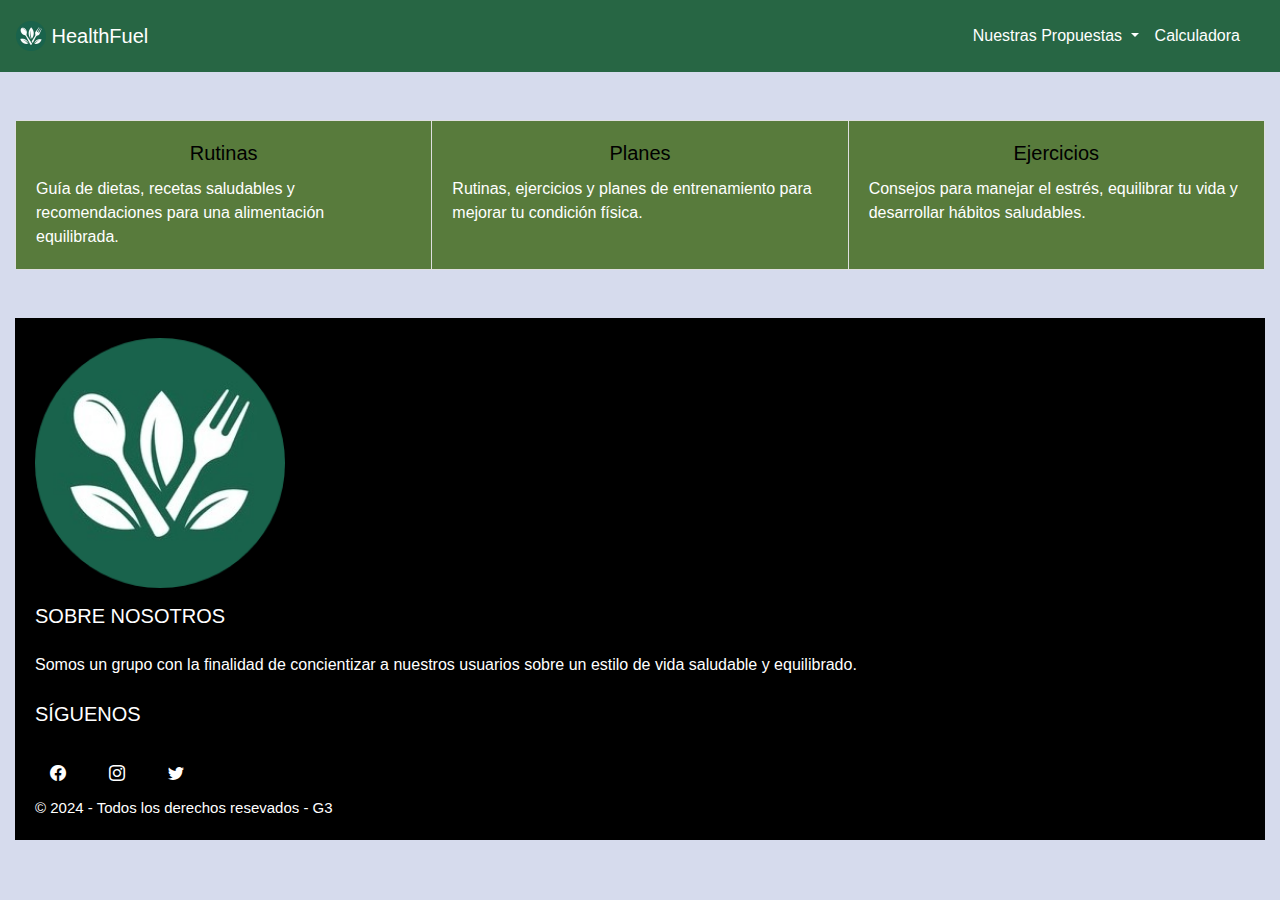
<file: Web/Ejercicio.html>
<!DOCTYPE html>
<html lang="en">

<head>
  <meta charset="UTF-8">
  <meta http-equiv="X-UA-Compatible" content="IE=edge">
  <meta name="viewport" content="width=device-width, initial-scale=1.0">
  <link rel="stylesheet" href="css/bootstrap.min.css">
  <link rel="stylesheet" href="css/styles.css">
  <link rel="stylesheet" href="https://cdn.jsdelivr.net/npm/bootstrap-icons@1.9.1/font/bootstrap-icons.css">
  <title>HealthFuel</title>
</head>

<body>
  <!--Navbar-->
  <nav class="navbar navbar-dark" style="background-color: rgb(39, 102, 68);">
    <a class="navbar-brand" href="Inicio.html">
      <img src="img/logo-modified.png" width="30" height="30" class="d-inline-block align-top" alt="">
      HealthFuel
      <nav class="navbar navbar-expand-lg" style="background-color: rgb(39, 102, 68);">
        <a class="navbar-brand" href="#"></a>
        <button class="navbar-toggler" type="button" data-toggle="collapse" data-target="#navbarSupportedContent"
          aria-controls="navbarSupportedContent" aria-expanded="false" aria-label="Toggle navigation">
          <span class="navbar-toggler-icon"></span>
        </button>

        <div class="collapse navbar-collapse" id="navbarSupportedContent">
          <ul class="navbar-nav mr-auto">
            <li class="nav-item dropdown active">
              <a class="nav-link dropdown-toggle" href="#" id="navbarDropdown" role="button" data-toggle="dropdown"
                aria-haspopup="true" aria-expanded="false">
                Nuestras Propuestas
              </a>
              <div class="dropdown-menu" aria-labelledby="navbarDropdown">
                <a class="dropdown-item" href="Nutricion.html">Nutrición</a>
                <div class="dropdown-divider"></div>
                <a class="dropdown-item" href="Ejercicio.html">Ejercicio</a>
                <div class="dropdown-divider"></div>
                <a class="dropdown-item" href="Salud-bienestar.html">Salud mental y bienestar</a>
              </div>
            </li>
            <li class="nav-item active">
              <a class="nav-link" href="#">Calculadora</a>
            </li>
            
          </ul>
        </div>
      </nav>
    </a>
  </nav>

  <div class="container-fluid">
    
    <!--Cards-->
    </br>
    </br>
    <div class="card-group" >
      <div class="card">
        <div class="card-body" style="background: #587b3c;">
          <a href="Recomendaciones.html">
            <h5 class="card-title" style="color: black;">Rutinas</h5>
          </a>
          <p class="card-text">Guía de dietas, recetas saludables y recomendaciones para una alimentación equilibrada.</p>
        </div>
      </div>
      <div class="card">
        <div class="card-body" style="background: #587b3c;">
          <a href="Estadisticas.html">
            <h5 class="card-title" style="color: black;">Planes</h5>
          </a>
          <p class="card-text">Rutinas, ejercicios y planes de entrenamiento para mejorar tu condición física.</p>
        </div>
      </div>
      <div class="card">
        <div class="card-body" style="background: #587b3c;">
          <a href="#">
            <h5 class="card-title" style="color: black;">Ejercicios</h5>
          </a>
          <p class="card-text">Consejos para manejar el estrés, equilibrar tu vida y desarrollar hábitos saludables.</p>
        </div>
      </div>
    </div>
    
    <!--Footer-->
    </br>
    </br>
    <footer class="pie-pagina">
      <div class="grupo-1">
        <div class="box">
          <figure>
            <a href="#">
              <img src="img/logo-modified.png">
            </a>
          </figure>
        </div>
        <div class="box">
          <h2>SOBRE NOSOTROS</h2>
          <p>
          <p>Somos un grupo con la finalidad de concientizar a nuestros usuarios sobre un estilo de vida saludable y equilibrado.</p>
        </div>
        <div class="box">
          <h2>SÍGUENOS</h2>
          <div class="redess">
            <a href="#"><i class="bi bi-facebook"></i></a>
            <a href="#"><i class="bi bi-instagram"></i></a>
            <a href="#"><i class="bi bi-twitter"></i></a>
          </div>
        </div>
      </div>

      <div class="grupo-3">
        <small>&copy; 2024 - Todos los derechos resevados - G3</small>
      </div>

    </footer>

  </div>
  <script src="js/jquery-3.5.1.js"></script>
  <script src="js/bootstrap.min.js"></script>
</body>

</html>
</file>
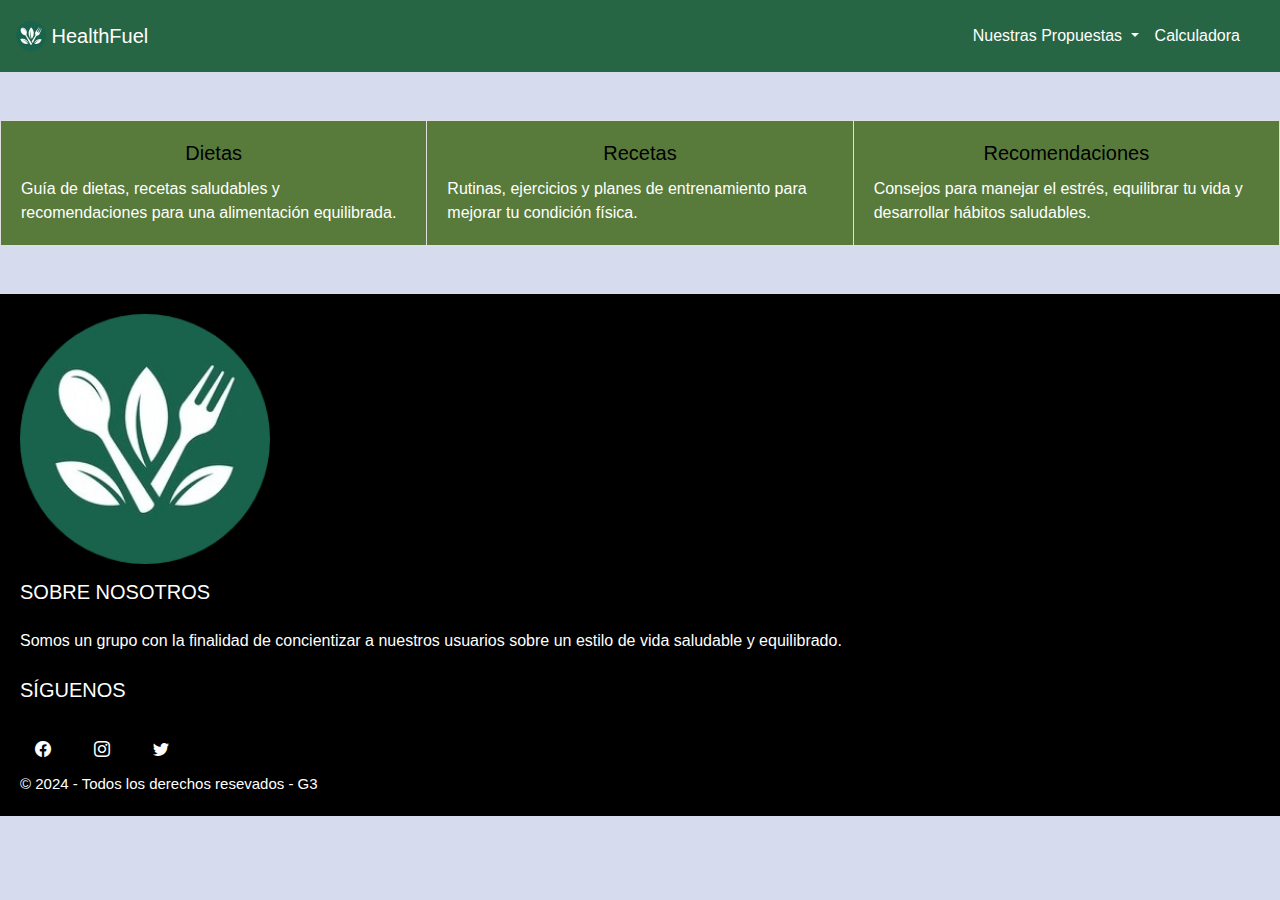
<file: Web/Nutricion.html>
<!DOCTYPE html>
<html lang="en">

<head>
  <meta charset="UTF-8">
  <meta http-equiv="X-UA-Compatible" content="IE=edge">
  <meta name="viewport" content="width=device-width, initial-scale=1.0">
  <link rel="stylesheet" href="css/bootstrap.min.css">
  <link rel="stylesheet" href="css/styles.css">
  <link rel="stylesheet" href="https://cdn.jsdelivr.net/npm/bootstrap-icons@1.9.1/font/bootstrap-icons.css">
  <title>HealthFuel</title>
</head>

<body>
  <!--Navbar-->
  <nav class="navbar navbar-dark" style="background-color: rgb(39, 102, 68);">
    <a class="navbar-brand" href="Inicio.html">
      <img src="img/logo-modified.png" width="30" height="30" class="d-inline-block align-top" alt="">
      HealthFuel
      <nav class="navbar navbar-expand-lg" style="background-color: rgb(39, 102, 68);">
        <a class="navbar-brand" href="#"></a>
        <button class="navbar-toggler" type="button" data-toggle="collapse" data-target="#navbarSupportedContent"
          aria-controls="navbarSupportedContent" aria-expanded="false" aria-label="Toggle navigation">
          <span class="navbar-toggler-icon"></span>
        </button>

        <div class="collapse navbar-collapse" id="navbarSupportedContent">
          <ul class="navbar-nav mr-auto">
            <li class="nav-item dropdown active">
              <a class="nav-link dropdown-toggle" href="#" id="navbarDropdown" role="button" data-toggle="dropdown"
                aria-haspopup="true" aria-expanded="false">
                Nuestras Propuestas
              </a>
              <div class="dropdown-menu" aria-labelledby="navbarDropdown">
                <a class="dropdown-item" href="Nutricion.html">Nutrición</a>
                <div class="dropdown-divider"></div>
                <a class="dropdown-item" href="Ejercicio.html">Ejercicio</a>
                <div class="dropdown-divider"></div>
                <a class="dropdown-item" href="Salud-bienestar.html">Salud mental y bienestar</a>
              </div>
            </li>
            <li class="nav-item active">
              <a class="nav-link" href="#">Calculadora</a>
            </li>
            
          </ul>
        </div>
      </nav>
    </a>
  </nav>
 
    
    <!--Cards-->
    </br>
    </br>
    <div class="card-group" >
      <div class="card">
        <div class="card-body" style="background: #587b3c;">
          <a href="Recomendaciones.html">
            <h5 class="card-title" style="color: black;">Dietas</h5>
          </a>
          <p class="card-text">Guía de dietas, recetas saludables y recomendaciones para una alimentación equilibrada.</p>
        </div>
      </div>
      <div class="card">
        <div class="card-body" style="background: #587b3c;">
          <a href="Estadisticas.html">
            <h5 class="card-title" style="color: black;">Recetas</h5>
          </a>
          <p class="card-text">Rutinas, ejercicios y planes de entrenamiento para mejorar tu condición física.</p>
        </div>
      </div>
      <div class="card">
        <div class="card-body" style="background: #587b3c;">
          <a href="#">
            <h5 class="card-title" style="color: black;">Recomendaciones</h5>
          </a>
          <p class="card-text">Consejos para manejar el estrés, equilibrar tu vida y desarrollar hábitos saludables.</p>
        </div>
      </div>
    </div>
    
    <!--Footer-->
    </br>
    </br>
    <footer class="pie-pagina">
      <div class="grupo-1">
        <div class="box">
          <figure>
            <a href="#">
              <img src="img/logo-modified.png">
            </a>
          </figure>
        </div>
        <div class="box">
          <h2>SOBRE NOSOTROS</h2>
          <p>
          <p>Somos un grupo con la finalidad de concientizar a nuestros usuarios sobre un estilo de vida saludable y equilibrado.</p>
        </div>
        <div class="box">
          <h2>SÍGUENOS</h2>
          <div class="redess">
            <a href="#"><i class="bi bi-facebook"></i></a>
            <a href="#"><i class="bi bi-instagram"></i></a>
            <a href="#"><i class="bi bi-twitter"></i></a>
          </div>
        </div>
      </div>

      <div class="grupo-3">
        <small>&copy; 2024 - Todos los derechos resevados - G3</small>
      </div>

    </footer>

  </div>
  <script src="js/jquery-3.5.1.js"></script>
  <script src="js/bootstrap.min.js"></script>
</body>

</html>
</file>
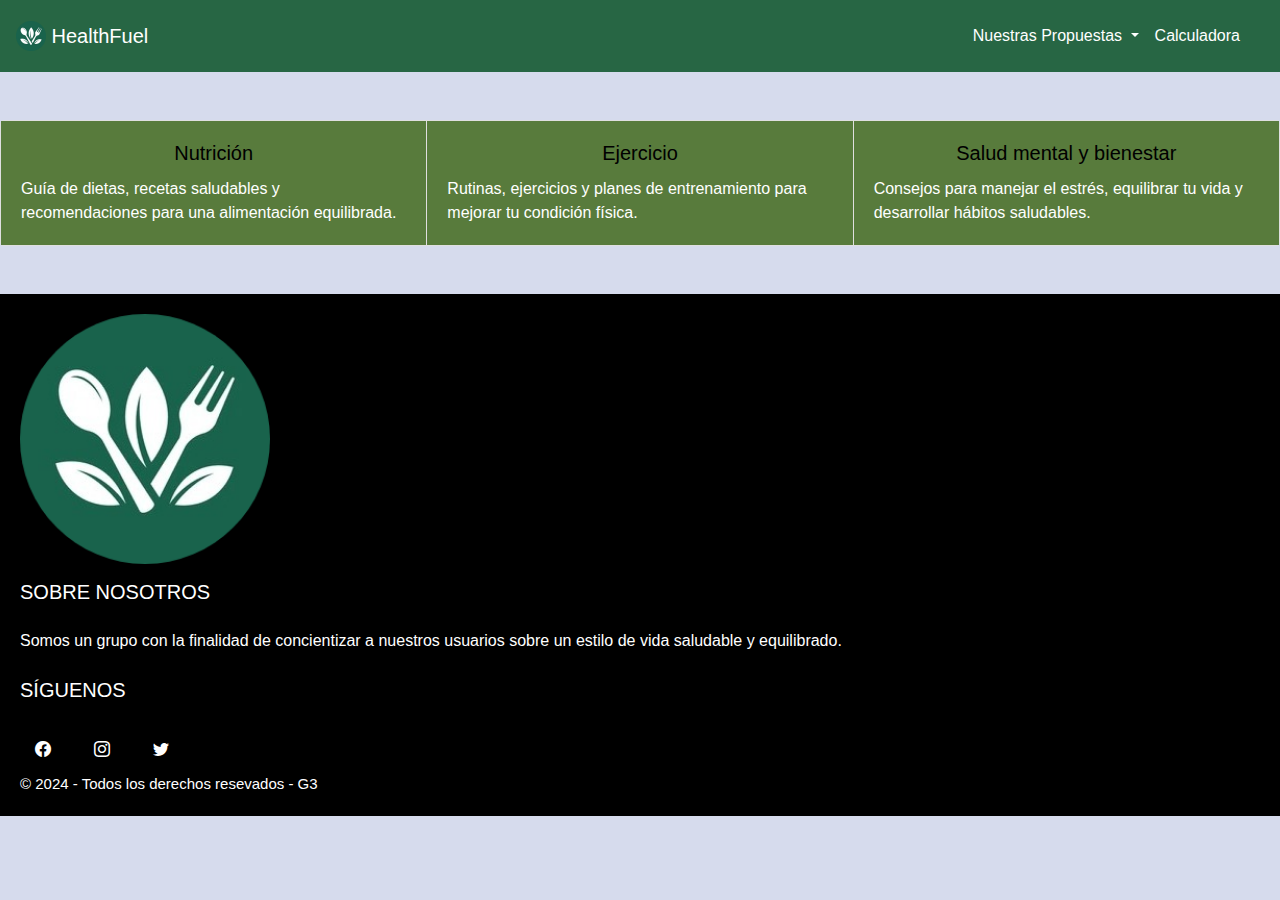
<file: Web/Salud-bienestar.html>
<!DOCTYPE html>
<html lang="en">

<head>
  <meta charset="UTF-8">
  <meta http-equiv="X-UA-Compatible" content="IE=edge">
  <meta name="viewport" content="width=device-width, initial-scale=1.0">
  <link rel="stylesheet" href="css/bootstrap.min.css">
  <link rel="stylesheet" href="css/styles.css">
  <link rel="stylesheet" href="https://cdn.jsdelivr.net/npm/bootstrap-icons@1.9.1/font/bootstrap-icons.css">
  <title>HealthFuel</title>
</head>

<body>
  <!--Navbar-->
  <nav class="navbar navbar-dark" style="background-color: rgb(39, 102, 68);">
    <a class="navbar-brand" href="Inicio.html">
      <img src="img/logo-modified.png" width="30" height="30" class="d-inline-block align-top" alt="">
      HealthFuel
      <nav class="navbar navbar-expand-lg" style="background-color: rgb(39, 102, 68);">
        <a class="navbar-brand" href="#"></a>
        <button class="navbar-toggler" type="button" data-toggle="collapse" data-target="#navbarSupportedContent"
          aria-controls="navbarSupportedContent" aria-expanded="false" aria-label="Toggle navigation">
          <span class="navbar-toggler-icon"></span>
        </button>

        <div class="collapse navbar-collapse" id="navbarSupportedContent">
          <ul class="navbar-nav mr-auto">
            <li class="nav-item dropdown active">
              <a class="nav-link dropdown-toggle" href="#" id="navbarDropdown" role="button" data-toggle="dropdown"
                aria-haspopup="true" aria-expanded="false">
                Nuestras Propuestas
              </a>
              <div class="dropdown-menu" aria-labelledby="navbarDropdown">
                <a class="dropdown-item" href="Nutricion.html">Manejo de estrés</a>
                <div class="dropdown-divider"></div>
                <a class="dropdown-item" href="Ejercicio.html">Vida equilibrada</a>
                <div class="dropdown-divider"></div>
                <a class="dropdown-item" href="Salud-bienestar.html">Hábitos Saludables</a>
              </div>
            </li>
            <li class="nav-item active">
              <a class="nav-link" href="#">Calculadora</a>
            </li>
            
          </ul>
        </div>
      </nav>
    </a>
  </nav>
     
    <!--Cards-->
    </br>
    </br>
    <div class="card-group" >
      <div class="card">
        <div class="card-body" style="background: #587b3c;">
          <a href="Recomendaciones.html">
            <h5 class="card-title" style="color: black;">Nutrición</h5>
          </a>
          <p class="card-text">Guía de dietas, recetas saludables y recomendaciones para una alimentación equilibrada.</p>
        </div>
      </div>
      <div class="card">
        <div class="card-body" style="background: #587b3c;">
          <a href="Estadisticas.html">
            <h5 class="card-title" style="color: black;">Ejercicio</h5>
          </a>
          <p class="card-text">Rutinas, ejercicios y planes de entrenamiento para mejorar tu condición física.</p>
        </div>
      </div>
      <div class="card">
        <div class="card-body" style="background: #587b3c;">
          <a href="#">
            <h5 class="card-title" style="color: black;">Salud mental y bienestar</h5>
          </a>
          <p class="card-text">Consejos para manejar el estrés, equilibrar tu vida y desarrollar hábitos saludables.</p>
        </div>
      </div>
    </div>
    
    <!--Footer-->
    </br>
    </br>
    <footer class="pie-pagina">
      <div class="grupo-1">
        <div class="box">
          <figure>
            <a href="#">
              <img src="img/logo-modified.png">
            </a>
          </figure>
        </div>
        <div class="box">
          <h2>SOBRE NOSOTROS</h2>
          <p>
          <p>Somos un grupo con la finalidad de concientizar a nuestros usuarios sobre un estilo de vida saludable y equilibrado.</p>
        </div>
        <div class="box">
          <h2>SÍGUENOS</h2>
          <div class="redess">
            <a href="#"><i class="bi bi-facebook"></i></a>
            <a href="#"><i class="bi bi-instagram"></i></a>
            <a href="#"><i class="bi bi-twitter"></i></a>
          </div>
        </div>
      </div>

      <div class="grupo-3">
        <small>&copy; 2024 - Todos los derechos resevados - G3</small>
      </div>

    </footer>

  </div>
  <script src="js/jquery-3.5.1.js"></script>
  <script src="js/bootstrap.min.js"></script>
</body>

</html>
</file>
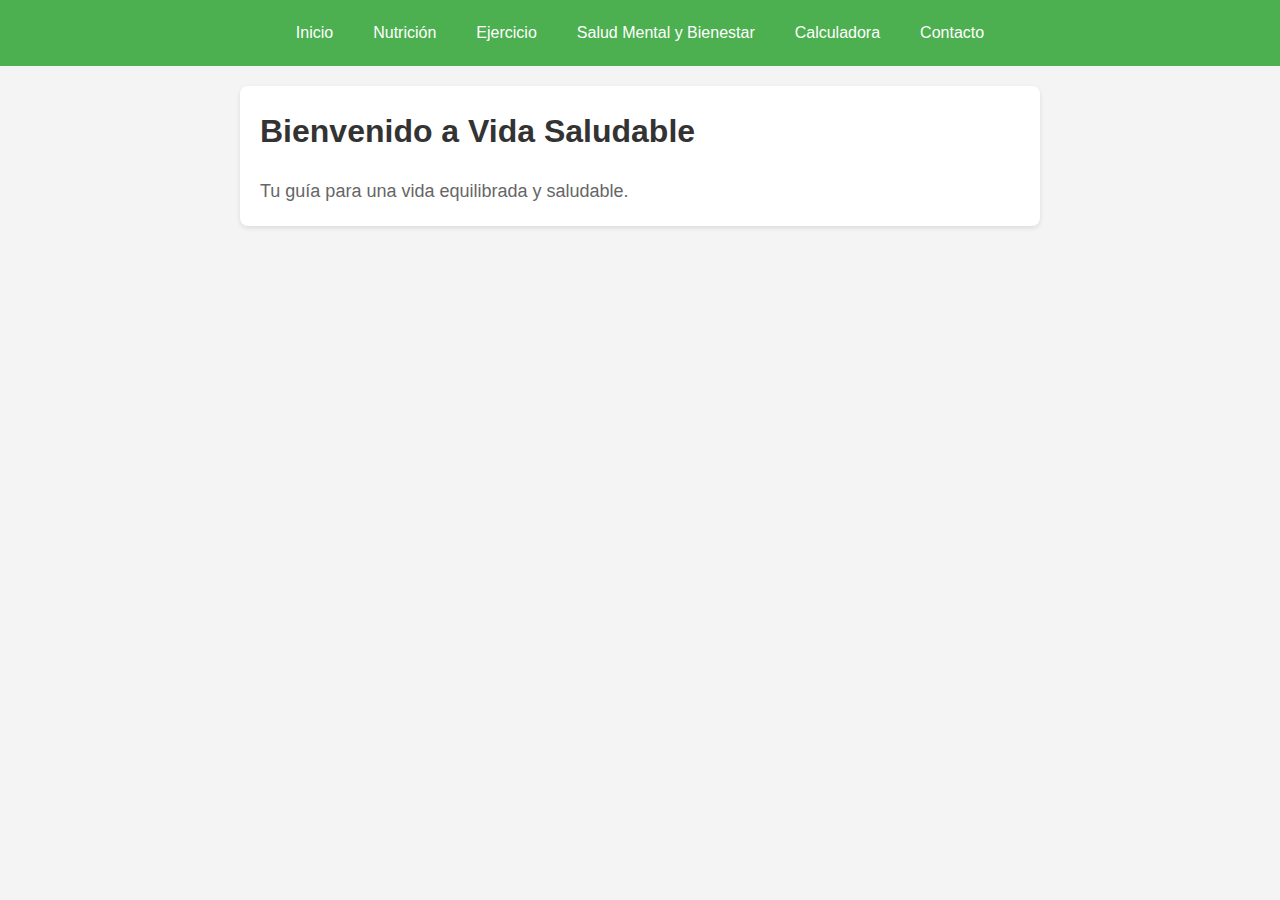
<file: Web/test.html>
<!DOCTYPE html>
<html lang="es">
<head>
    <meta charset="UTF-8">
    <meta name="viewport" content="width=device-width, initial-scale=1.0">
    <title>Vida Saludable</title>
    <link rel="stylesheet" href="test.css">
</head>
<body>
    <!-- Navbar -->
    <nav>
        <ul>
            <li><a href="#inicio">Inicio</a></li>
            <li><a href="#nutricion">Nutrición</a>
                <ul class="dropdown">
                    <li><a href="#guia-dietas">Guía de Dietas</a></li>
                    <li><a href="#recetas-saludables">Recetas Saludables</a></li>
                    <li><a href="#recomendaciones">Recomendaciones</a></li>
                </ul>
            </li>
            <li><a href="#ejercicio">Ejercicio</a>
                <ul class="dropdown">
                    <li><a href="#rutinas">Rutinas</a></li>
                    <li><a href="#ejercicios">Ejercicios</a></li>
                    <li><a href="#planes">Planes</a></li>
                </ul>
            </li>
            <li><a href="#salud-mental">Salud Mental y Bienestar</a>
                <ul class="dropdown">
                    <li><a href="#manejo-estres">Manejo de Estrés</a></li>
                    <li><a href="#vida-equilibrada">Vida Equilibrada</a></li>
                    <li><a href="#habitos-saludables">Hábitos Saludables</a></li>
                </ul>
            </li>
            <li><a href="#calculadora">Calculadora</a></li>
            <li><a href="#contacto">Contacto</a></li>
        </ul>
    </nav>

    <!-- Secciones -->
    <section id="inicio">
        <h1>Bienvenido a Vida Saludable</h1>
        <p>Tu guía para una vida equilibrada y saludable.</p>
    </section>

    <!-- Aquí irían las demás secciones como nutrición, ejercicio, salud mental y bienestar, etc. -->

</body>
</html>
</file>
<file: css/styles.css>
body {
	background-color: #d6dbed;
	color: black;
	font-family: Verdana, Geneva, Tahoma, sans-serif;
}
footer{
	padding: 20px;
	background: #000;
	color: #fff;
	text-align: center;
}

.pie-pagina .grupo-1 .box figure img{
	width: 250px;
}
.pie-pagina .grupo-1 .box h2{
	color: #fff;
	margin-bottom: 25px;
	font-size: 20px;
}
.pie-pagina .grupo-1 .box p{
	color: #fff;
	margin-bottom: 25px;
}
.pie-pagina .grupo-1 .redess a{
	display: inline-block;
	text-decoration: none;
	width: 45px;
	height: 45px;
	line-height: 45px;
	color: #fff;
	margin-right: 10px;
	text-align: center;
	transition: all 300ms ease;
}
.pie-pagina .grupo-1 .redess a:hover{
	color: #0972ac;
}
.pie-pagina .grupo-2{
background-color: #0a1a2a;
padding: 15px 10px;
text-align: center;
color: #fff;
}
.pie-pagina .grupo-3 small{
	font-size: 15px;
}
@media screen and (max-width:800px){
	.pie-pagina .grupo-1{
	grid-template-columns: repeat(1, 1fr);
	grid-gap: 30px;
	padding: 35px 0px;
}
}
.card-body{
	background-color: #091f31;
	color: #fff;
}
.card-body h5{
	text-align: center;
}
.card-body a{
	text-decoration: none;
	transition: all 300ms ease;
}
.cabe{
	background: #091f31;
	color:  #fff;
	text-align: center;
	padding:  10px ;
}
.accordion .card-header{
	background: #103352;
}
.accordion .btn{
	color:  #fff;
}
.accordion .card-body{
	background: #2c4355 ;
}

.carousel-item > img {
	height: 500px;
}

.d-block{
		width: 100%; /* Asegura que la imagen ocupe el ancho del contenedor */
		height: auto; /* Mantiene la proporción original de la imagen */
		object-fit: cover; /* Opcional: cubre el área del contenedor sin distorsionar */
}

.contacarru{
	margin-top:0rem;
}

.container{
	width: 100%;
}
.dropdown-item{
	font-weight: 1000;
	align-items: center;
}

/*#4CAF50;
</file>
<file: css/style2.css>
body {
  font-family: Arial, sans-serif;

  padding: 0;
}

h1,
h2 {
  color: #2c3e50;
}

.calculator {
  max-width: 400px;
  margin: 0 auto;
  padding: 20px;
  border: 1px solid #ddd;
  border-radius: 8px;
  background-color: #f9f9f9;
  margin-top: 4rem;
  text-align: center;
}

form div {
  margin-bottom: 10px;
}

label {
  display: block;
  font-weight: bold;
  margin-bottom: 5px;
}

input {
  width: 100%;
  padding: 8px;
  box-sizing: border-box;
}

button {
  background-color: #3498db;
  color: white;
  padding: 10px;
  border: none;
  border-radius: 4px;
  cursor: pointer;
}

button:hover {
  background-color: #2980b9;
}

#totals {
  margin-top: 20px;
}

p {
  font-size: 18px;
}

.inicio {
  margin-top: 2rem;
  margin-left: 2rem;
}

.botonAgregar {
  align-content: center;
}
</file>
<file: Web/css/styles.css>
body {
	background-color: #d6dbed;
	color: black;
	font-family: Verdana, Geneva, Tahoma, sans-serif;
}
footer{
	padding: 20px;
	background: #000;
	color: #fff;
}

.pie-pagina .grupo-1 .box figure img{
	width: 250px;
}
.pie-pagina .grupo-1 .box h2{
	color: #fff;
	margin-bottom: 25px;
	font-size: 20px;
}
.pie-pagina .grupo-1 .box p{
	color: #fff;
	margin-bottom: 25px;
}
.pie-pagina .grupo-1 .redess a{
	display: inline-block;
	text-decoration: none;
	width: 45px;
	height: 45px;
	line-height: 45px;
	color: #fff;
	margin-right: 10px;
	text-align: center;
	transition: all 300ms ease;
}
.pie-pagina .grupo-1 .redess a:hover{
	color: #0972ac;
}
.pie-pagina .grupo-2{
background-color: #0a1a2a;
padding: 15px 10px;
text-align: center;
color: #fff;
}
.pie-pagina .grupo-3 small{
	font-size: 15px;
}
@media screen and (max-width:800px){
	.pie-pagina .grupo-1{
	grid-template-columns: repeat(1, 1fr);
	grid-gap: 30px;
	padding: 35px 0px;
}
}
.card-body{
	background-color: #091f31;
	color: #fff;
}
.card-body h5{
	text-align: center;
}
.card-body a{
	text-decoration: none;
	transition: all 300ms ease;
}
.cabe{
	background: #091f31;
	color:  #fff;
	text-align: center;
	padding:  10px ;
}
.accordion .card-header{
	background: #103352;
}
.accordion .btn{
	color:  #fff;
}
.accordion .card-body{
	background: #2c4355 ;
}

.carousel-item > img {
	height: 500px;
}

.d-block{
		width: 100%; /* Asegura que la imagen ocupe el ancho del contenedor */
		height: auto; /* Mantiene la proporción original de la imagen */
		object-fit: cover; /* Opcional: cubre el área del contenedor sin distorsionar */
}

.contacarru{
	margin-top:0rem;
}

.container{
	width: 100%;
}
.dropdown-item{
	font-weight: 1000;
}

/*#4CAF50;
</file>
<file: Web/test.css>
/* Reset CSS básico */
* {
    margin: 0;
    padding: 0;
    box-sizing: border-box;
}

/* Estilo para el body */
body {
    font-family: Arial, sans-serif;
    background-color: #f4f4f4;
    line-height: 1.6;
}

/* Navbar */
nav {
    background-color: #4CAF50;
    padding: 10px;
}

nav ul {
    list-style: none;
    display: flex;
    justify-content: center;
}

nav ul li {
    position: relative;
}

nav ul li a {
    color: white;
    text-decoration: none;
    padding: 10px 20px;
    display: block;
}

nav ul li:hover > a {
    background-color: #45a049;
}

nav ul li .dropdown {
    display: none;
    position: absolute;
    background-color: #4CAF50;
    top: 100%;
    left: 0;
    min-width: 200px;
    z-index: 1000;
}

nav ul li:hover .dropdown {
    display: block;
}

nav ul li .dropdown li {
    width: 100%;
}

nav ul li .dropdown li a {
    padding: 10px;
    border-bottom: 1px solid #ccc;
}

nav ul li .dropdown li a:hover {
    background-color: #45a049;
}

/* Estilo para las secciones */
section {
    padding: 20px;
    margin: 20px auto;
    max-width: 800px;
    background-color: white;
    border-radius: 8px;
    box-shadow: 0 2px 5px rgba(0, 0, 0, 0.1);
}

h1 {
    color: #333;
    margin-bottom: 20px;
}

p {
    color: #666;
    font-size: 18px;
}
</file>
